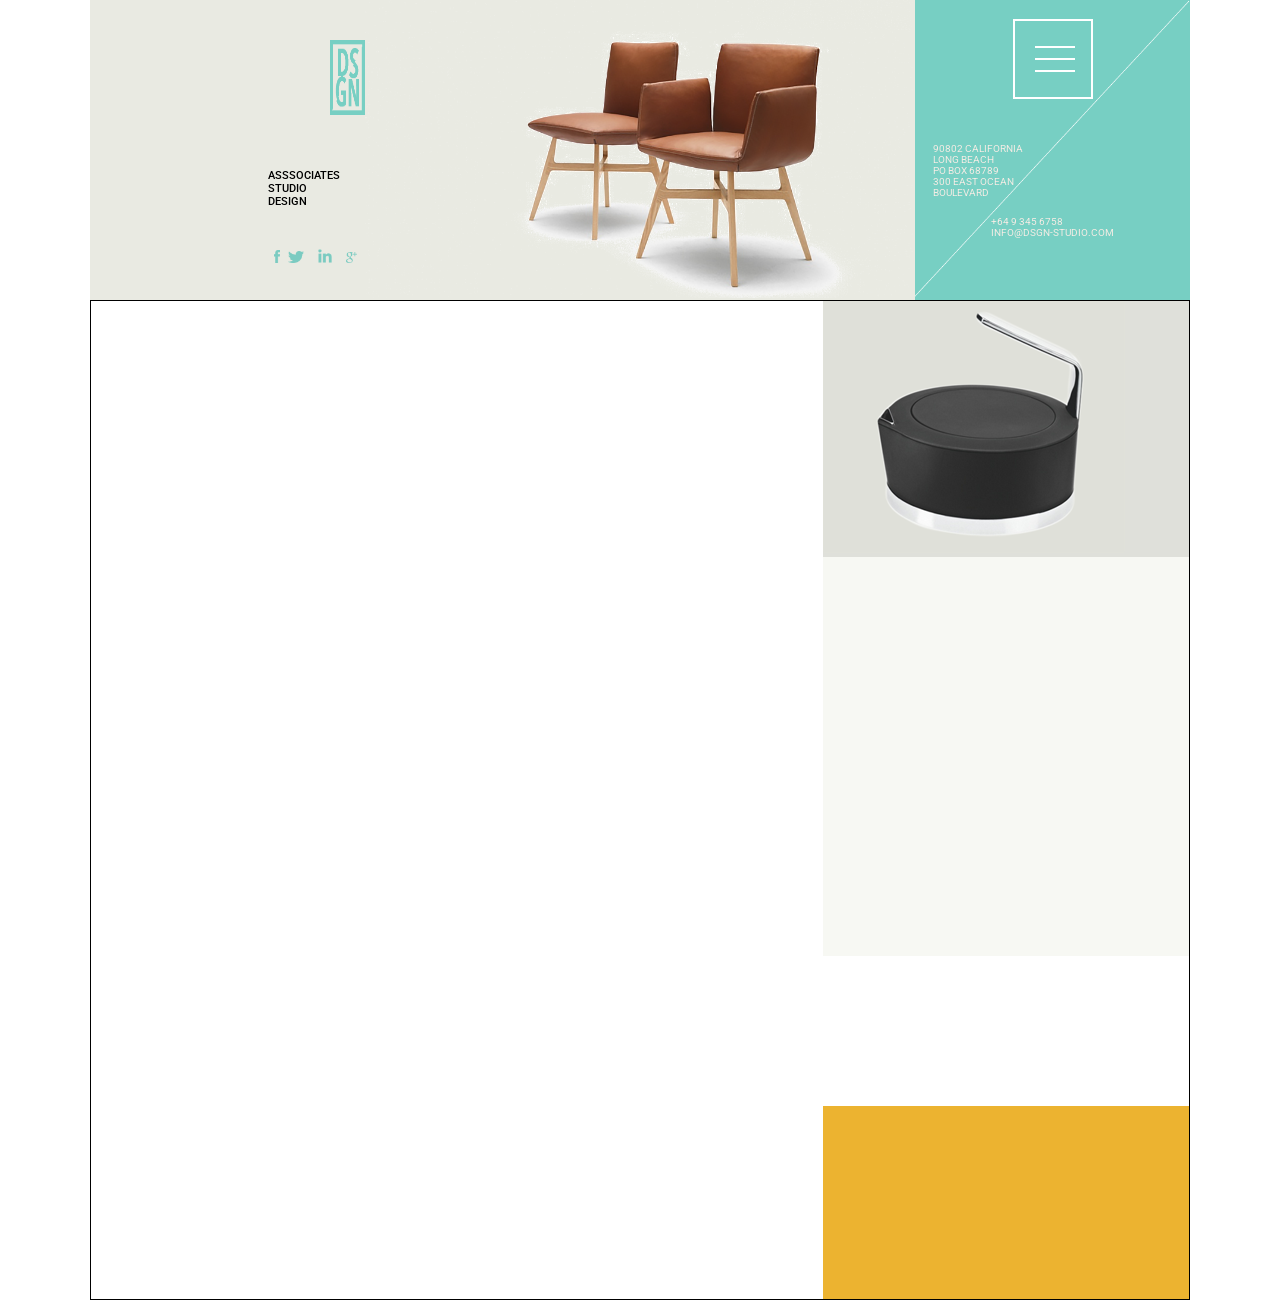
<file: index.html>
<!DOCTYPE html>
<html lang="pl-PL">

<head>
	<meta charset="UTF-8">
	<meta name="viewport" content="width=device-width, initial-scale=1.0">
	<title>DSGN Site</title>
	<link rel="stylesheet" href="./css/styles.css">
	<link href="https://maxcdn.bootstrapcdn.com/font-awesome/4.7.0/css/font-awesome.min.css" rel="stylesheet" integrity="sha384-wvfXpqpZZVQGK6TAh5PVlGOfQNHSoD2xbE+QkPxCAFlNEevoEH3Sl0sibVcOQVnN" crossorigin="anonymous">
	<link href="https://fonts.googleapis.com/css?family=Roboto:400,400i,900" rel="stylesheet">
	<link href="https://fonts.googleapis.com/css?family=Special+Elite" rel="stylesheet">
	<link rel="shortcut icon" href="./favicon.ico" type="image/x-icon">
	<link rel="icon" href="./favicon.ico" type="image/x-icon">
	<script src="https://code.jquery.com/jquery-3.2.1.js" integrity="sha256-DZAnKJ/6XZ9si04Hgrsxu/8s717jcIzLy3oi35EouyE=" crossorigin="anonymous"></script>
	<script src="./js/app.js"></script>
</head>

<body>
	<div class="flex-container">
		<header>
			<!-- <div class="flex-container"> -->
			<div class="header-left">
				<div class="header-logo"><img src="./images/logo_dsgn1.jpg" alt="DSGN"> </div>
				<div class="header-sign">
					<ul>
						<li>ASSSOCIATES</li>
						<li>STUDIO</li>
						<li>DESIGN</li>
					</ul>
				</div>
				<div class="header-social">
					<ul>
						<li><a href="#"><img src="./images/facebook.png" alt=""></a></li>
						<li><a href="#"><img src="./images/twitter.png" alt=""></a></li>
						<li><a href="#"><img src="./images/linked.png" alt=""></a></li>
						<li><a href="#"><img src="./images/gicon.png" alt=""></a></li>
					</ul>
				</div>
				<!-- <div class="menu">
						<ul>
							<li><a href="#">HOME</a></li>
							<li><a href="#">PROJECTS</a></li>
							<li><a href="#">TIMELINE</a></li>
							<li><a href="#">STUDIO</a></li>
							<li><a href="#">CONTACT</a></li>
						</ul>
					</div> -->
			</div>
			<div class="header-center">
			</div>
			<div class="header-right">
				<div class="right-up">
					<nav>
						<button>
						    <span></span>
						    <span></span>
						    <span></span>
						  </button>
					</nav>
				</div>
				<div class="right-center">
					<p>90802 CALIFORNIA</p>
					<p>LONG BEACH</p>
					<p>PO BOX 68789</p>
					<p>300 EAST OCEAN</p>
					<p>BOULEVARD</p>
				</div>
				<div class="right-down">
					<p>+64 9 345 6758</p>
					<p>INFO@DSGN-STUDIO.COM</p>
				</div>
			</div>
			<!-- </div> -->
		</header>
		<section>
			<article class="projects-left">

			</article>
			<article class="projects-right">
				<div class="right-first">
<img src="./images/img_11.png" alt="">
				</div>
				<div class="right-second">

				</div>
				<div class="right-third">

				</div>
				<div class="right-four">

				</div>
			</article>
		</section>
		<footer>
			<div class="flex-container">
			</div>
		</footer>
	</div>
</body>

</html>
</file>
<file: css/styles.css>
/* line 3, scss/styles.scss */
* {
  -webkit-box-sizing: border-box;
  box-sizing: border-box;
  margin: 0;
  padding: 0; }

/* line 16, scss/styles.scss */
body {
  width: 1200px;
  margin: 0 auto;
  padding-left: 50px;
  padding-right: 50px;
  font-family: 'Roboto', sans-serif;
  height: 100%; }

/* line 25, scss/styles.scss */
.flex-container {
  display: flex;
  flex-direction: column;
  flex-wrap: wrap;
  justify-content: center;
  width: 100%;
  height: 100%; }

/* line 35, scss/styles.scss */
header {
  width: 100%;
  height: 300px;
  position: relative;
  margin-left: auto;
  margin-right: auto;
  overflow: hidden;
  z-index: 0;
  display: flex;
  flex-direction: row;
  flex-wrap: wrap;
  justify-content: center;
  width: 100%; }
  /* line 49, scss/styles.scss */
  header .header-left {
    background-color: #e9eae2;
    flex: 1 0 0;
    display: flex;
    flex-direction: column;
    flex-wrap: wrap;
    align-items: flex-end;
    justify-content: flex-start; }
    /* line 58, scss/styles.scss */
    header .header-left .header-logo {
      display: flex;
      justify-content: flex-end;
      margin-top: 40px;
      margin-bottom: 5px; }
      /* line 64, scss/styles.scss */
      header .header-left .header-logo img {
        width: 60%;
        height: 60%; }
    /* line 70, scss/styles.scss */
    header .header-left .header-sign {
      font-size: 11px;
      font-weight: 500;
      margin-bottom: 40px;
      margin-right: 25px; }
      /* line 76, scss/styles.scss */
      header .header-left .header-sign ul {
        list-style: none;
        display: inline-block; }
    /* line 83, scss/styles.scss */
    header .header-left .header-social img {
      width: 60%; }
    /* line 87, scss/styles.scss */
    header .header-left .header-social li,
    header .header-left .header-social ul {
      list-style: none;
      display: inline-block; }
  /* line 97, scss/styles.scss */
  header .header-center {
    background-color: #e9eae2;
    flex: 2 0 0;
    background-image: url("../images/img_16.png");
    background-repeat: no-repeat;
    background-position: right;
    background-size: cover; }
  /* line 106, scss/styles.scss */
  header .header-right {
    background-color: #77cfc3;
    background-image: url("../images/line.png");
    background-repeat: no-repeat;
    background-position: right;
    background-size: cover;
    flex: 1 0 0;
    display: flex;
    flex-direction: column;
    align-items: center; }
    /* line 117, scss/styles.scss */
    header .header-right .right-up {
      display: flex;
      flex-direction: row;
      justify-content: center;
      align-items: flex-end;
      flex: 1 0 33%; }
      /* line 124, scss/styles.scss */
      header .header-right .right-up nav {
        width: 80px;
        height: 80px;
        border: 2px solid #fff;
        z-index: 99;
        position: fixed;
        flex-direction: row;
        justify-content: center;
        align-items: flex-end; }
        /* line 134, scss/styles.scss */
        header .header-right .right-up nav div {
          position: fixed;
          text-align: center;
          flex-direction: row;
          justify-content: center;
          align-items: flex-end; }
        /* line 142, scss/styles.scss */
        header .header-right .right-up nav button {
          position: relative;
          display: inline-block;
          padding: 0;
          height: 40px;
          width: 40px;
          background: none;
          border: none;
          cursor: pointer;
          outline: 0;
          margin-top: 25px;
          margin-left: 20px; }
          /* line 155, scss/styles.scss */
          header .header-right .right-up nav button span {
            position: absolute;
            display: block;
            height: 2px;
            width: 100%;
            background: #fff;
            transition: top 0.2s 0.2s linear, opacity 0.1s 0.2s linear, transform 0.2s linear; }
            /* line 163, scss/styles.scss */
            header .header-right .right-up nav button span:nth-child(1) {
              top: 0; }
            /* line 167, scss/styles.scss */
            header .header-right .right-up nav button span:nth-child(2) {
              top: 12px; }
            /* line 171, scss/styles.scss */
            header .header-right .right-up nav button span:nth-child(3) {
              top: 24px; }
        /* line 177, scss/styles.scss */
        header .header-right .right-up nav button.active span {
          top: 12px;
          transition: top 0.2s linear, opacity 0.1s 0.2s linear, transform 0.2s 0.2s linear; }
          /* line 181, scss/styles.scss */
          header .header-right .right-up nav button.active span:nth-child(1) {
            transform: rotate(45deg); }
          /* line 185, scss/styles.scss */
          header .header-right .right-up nav button.active span:nth-child(2) {
            opacity: 0; }
          /* line 189, scss/styles.scss */
          header .header-right .right-up nav button.active span:nth-child(3) {
            transform: rotate(-45deg); }
    /* line 196, scss/styles.scss */
    header .header-right .right-center {
      flex: 1 0 33%;
      color: #f3ece4;
      font-size: 10px;
      display: flex;
      flex-direction: column;
      justify-content: flex-end;
      margin-right: 150px; }
    /* line 206, scss/styles.scss */
    header .header-right .right-down {
      flex: 1 0 33%;
      color: #f3ece4;
      font-size: 10px;
      display: flex;
      flex-direction: column;
      justify-content: flex-start;
      align-items: flex-start;
      margin-top: 18px; }

/* line 219, scss/styles.scss */
section {
  width: 100%;
  height: 1000px;
  position: relative;
  margin-left: auto;
  margin-right: auto;
  overflow: hidden;
  z-index: 0;
  border: 1px solid black;
  display: flex;
  flex-direction: row; }
  /* line 231, scss/styles.scss */
  section .projects-left {
    flex: 1 0 66.6%; }
  /* line 235, scss/styles.scss */
  section .projects-right {
    width: 100%;
    flex: 0 0 33.3%;
    display: flex;
    flex-direction: column; }
    /* line 241, scss/styles.scss */
    section .projects-right .right-first {
      width: 100%;
      flex: 0 0 25%;
      background-color: #dfe0da; }
    /* line 247, scss/styles.scss */
    section .projects-right .right-second {
      width: 100%;
      flex: 0 0 40%;
      background-color: #f7f8f3; }
    /* line 253, scss/styles.scss */
    section .projects-right .right-third {
      width: 100%;
      flex: 0 0 15%;
      background-color: #fff; }
    /* line 259, scss/styles.scss */
    section .projects-right .right-four {
      width: 100%;
      flex: 0 0 20%;
      background-color: #ecb330; }

/*# sourceMappingURL=[data-uri] */
</file>
